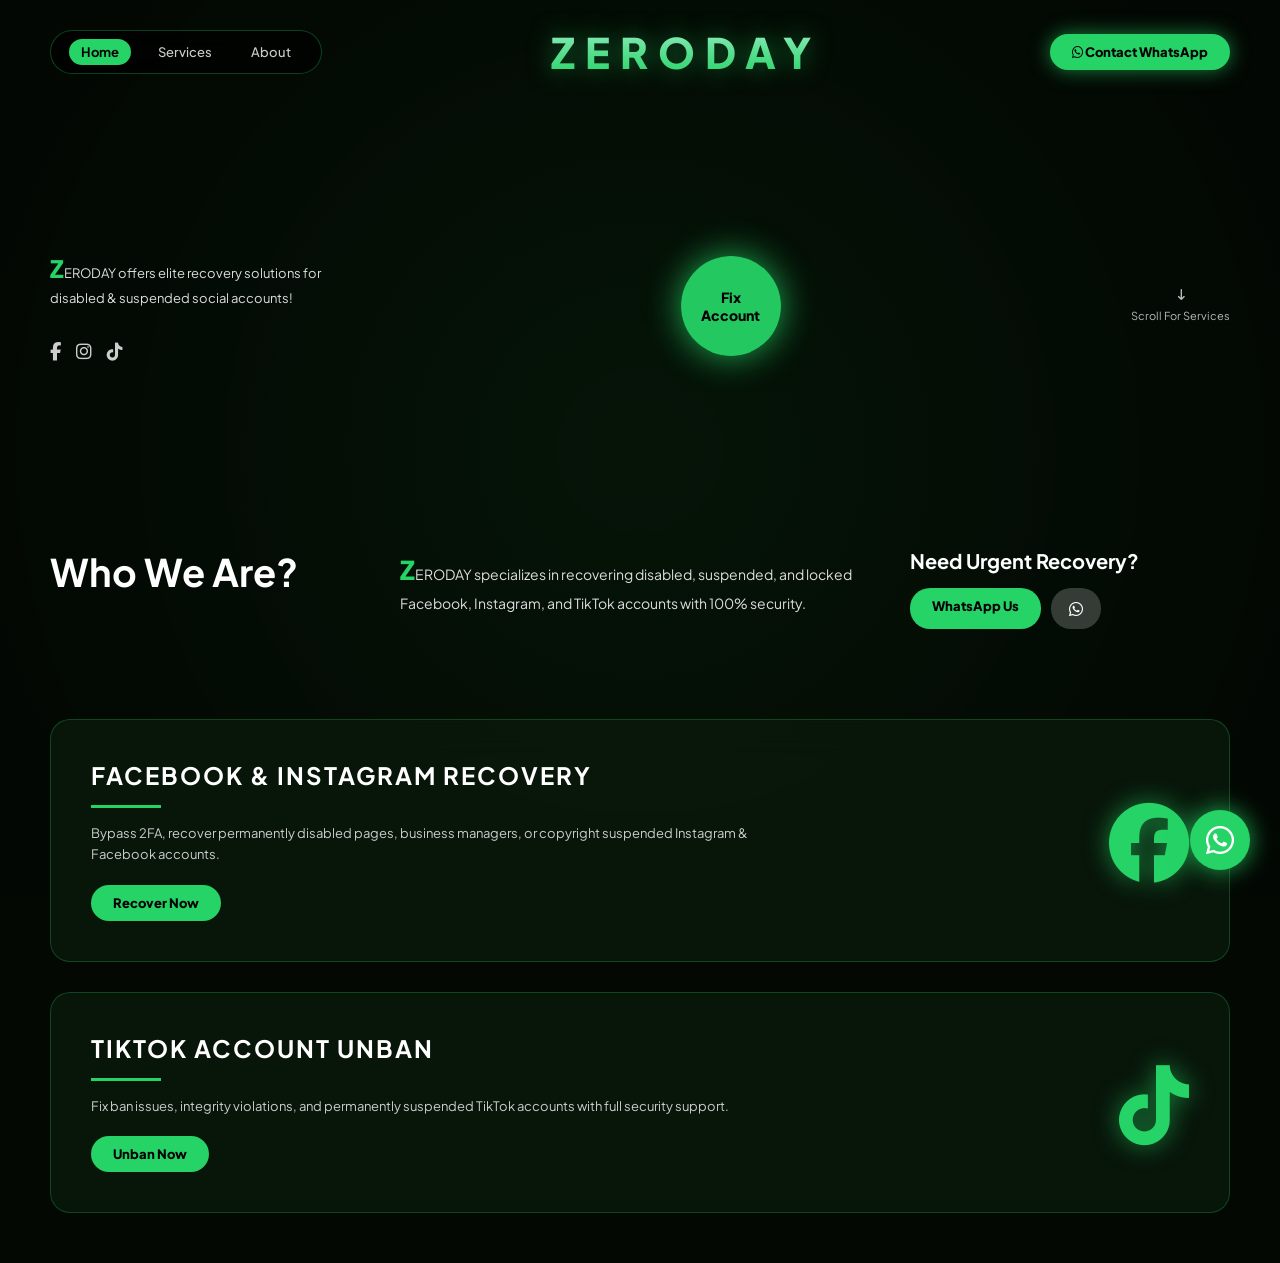
<file: index.html>
<!DOCTYPE html>
<html lang="en">
<head>
  <meta charset="UTF-8">
  <meta name="viewport" content="width=device-width, initial-scale=1.0">
  <title>ZERODAY - Professional Account Recovery</title>
  <link rel="stylesheet" href="style.css">
  <link href="https://fonts.googleapis.com/css2?family=Plus+Jakarta+Sans:wght@300;400;700;800&display=swap" rel="stylesheet">
  <link rel="stylesheet" href="https://cdnjs.cloudflare.com/ajax/libs/font-awesome/6.4.0/css/all.min.css">
</head>
<body>

  <div class="video-background">
    <div class="groot-animated-bg"></div>
    <div class="overlay"></div>
  </div>

  <header>
    <nav class="navbar">
      <div class="nav-pills">
        <a href="#home" class="active">Home</a>
        <a href="#services">Services</a>
        <a href="#about">About</a>
      </div>
      <div class="brand-title">ZERODAY</div>
      <a href="https://wa.me/601114214847" target="_blank" class="member-btn">
        <i class="fa-brands fa-whatsapp"></i> Contact WhatsApp
      </a>
    </nav>
  </header>

  <section class="hero" id="home">
    <div class="hero-left">
      <p class="tagline"><span>Z</span>ERODAY offers elite recovery solutions for disabled & suspended social accounts!</p>
      <div class="social-icons">
        <a href="https://wa.me/601114214847" target="_blank"><i class="fa-brands fa-facebook-f"></i></a>
        <a href="https://wa.me/601114214847" target="_blank"><i class="fa-brands fa-instagram"></i></a>
        <a href="https://wa.me/601114214847" target="_blank"><i class="fa-brands fa-tiktok"></i></a>
      </div>
    </div>

    <div class="hero-center">
      <a href="https://wa.me/601114214847" target="_blank" class="singup-badge">
        <span>Fix<br>Account</span>
      </a>
    </div>

    <div class="hero-right">
      <div class="scroll-explore">
        <i class="fa-solid fa-arrow-down-long"></i>
        <span>Scroll For Services</span>
      </div>
    </div>
  </section>

  <section class="info-grid" id="about">
    <div class="grid-card">
      <h2>Who We Are?</h2>
    </div>
    <div class="grid-card">
      <p><span>Z</span>ERODAY specializes in recovering disabled, suspended, and locked Facebook, Instagram, and TikTok accounts with 100% security.</p>
    </div>
    <div class="grid-card">
      <h3>Need Urgent Recovery?</h3>
      <div class="btn-group">
        <a href="https://wa.me/601114214847" target="_blank" class="sign-in-btn">WhatsApp Us</a>
        <a href="https://wa.me/601114214847" target="_blank" class="mail-btn"><i class="fa-brands fa-whatsapp"></i></a>
      </div>
    </div>
  </section>

  <section class="showcase-section" id="services">
    <div class="showcase-card">
      <div class="showcase-content">
        <h2>FACEBOOK & INSTAGRAM RECOVERY</h2>
        <div class="green-line"></div>
        <p>Bypass 2FA, recover permanently disabled pages, business managers, or copyright suspended Instagram & Facebook accounts.</p>
        <a href="https://wa.me/601114214847" target="_blank" class="sign-in-btn">Recover Now</a>
      </div>
      <div class="showcase-image">
        <div class="service-icon"><i class="fa-brands fa-facebook"></i></div>
      </div>
    </div>

    <div class="showcase-card" style="margin-top: 30px;">
      <div class="showcase-content">
        <h2>TIKTOK ACCOUNT UNBAN</h2>
        <div class="green-line"></div>
        <p>Fix ban issues, integrity violations, and permanently suspended TikTok accounts with full security support.</p>
        <a href="https://wa.me/601114214847" target="_blank" class="sign-in-btn">Unban Now</a>
      </div>
      <div class="showcase-image">
        <div class="service-icon"><i class="fa-brands fa-tiktok"></i></div>
      </div>
    </div>
  </section>

  <a href="https://wa.me/601114214847" target="_blank" class="float-wa">
    <i class="fa-brands fa-whatsapp my-float"></i>
  </a>

  <script src="script.js"></script>
</body>
</html>
</file>
<file: style.css>
* {
  margin: 0;
  padding: 0;
  box-sizing: border-box;
  font-family: 'Plus Jakarta Sans', sans-serif;
}

body {
  background-color: #030803;
  color: #ffffff;
  overflow-x: hidden;
  position: relative;
}

/* Moving/Live Animated Background Container */
.video-background {
  position: fixed;
  top: 0;
  left: 0;
  width: 100vw;
  height: 100vh;
  z-index: -10;
  overflow: hidden;
  pointer-events: none;
}

/* Groot Image Live Moving & Zooming Animation */
.groot-animated-bg {
  width: 100vw;
  height: 100vh;
  background: url('https://i.pinimg.com/736x/09/48/27/094827044037533e97e11064066435b1.jpg') no-repeat center center / cover;
  animation: moveAndZoom 16s ease-in-out infinite alternate;
  filter: brightness(0.55) contrast(1.15);
}

/* Background Motion Keyframes */
@keyframes moveAndZoom {
  0% {
    transform: scale(1) translate(0, 0);
  }
  50% {
    transform: scale(1.08) translate(-12px, -8px);
  }
  100% {
    transform: scale(1.15) translate(10px, 10px);
  }
}

.overlay {
  position: absolute;
  top: 0;
  left: 0;
  width: 100%;
  height: 100%;
  background: radial-gradient(circle, rgba(15, 60, 25, 0.25) 0%, rgba(3, 8, 3, 0.92) 85%);
}

/* Header & Nav */
header {
  padding: 25px 50px;
  position: relative;
  z-index: 100;
}

.navbar {
  display: flex;
  justify-content: space-between;
  align-items: center;
}

.nav-pills {
  background: rgba(0, 0, 0, 0.65);
  backdrop-filter: blur(15px);
  padding: 8px 18px;
  border-radius: 30px;
  border: 1px solid rgba(37, 211, 102, 0.3);
  display: flex;
  gap: 15px;
}

.nav-pills a {
  color: #ccc;
  text-decoration: none;
  font-size: 13px;
  font-weight: 500;
  padding: 5px 12px;
  border-radius: 20px;
  transition: 0.3s;
}

.nav-pills a.active, .nav-pills a:hover {
  background: #25D366;
  color: #000;
  font-weight: 700;
}

.brand-title {
  font-size: 42px;
  font-weight: 800;
  letter-spacing: 10px;
  background: linear-gradient(180deg, #a7f3d0 0%, #25D366 100%);
  -webkit-background-clip: text;
  -webkit-text-fill-color: transparent;
  text-shadow: 0 0 25px rgba(37, 211, 102, 0.5);
}

.member-btn {
  background: #25D366;
  color: #000 !important;
  text-decoration: none;
  padding: 10px 22px;
  border-radius: 30px;
  font-size: 13px;
  font-weight: 800;
  transition: 0.3s;
  display: inline-block;
  cursor: pointer;
  box-shadow: 0 0 20px rgba(37, 211, 102, 0.6);
}

.member-btn:hover {
  background: #1eb855;
  transform: scale(1.05);
}

/* Hero Section */
.hero {
  display: flex;
  justify-content: space-between;
  align-items: center;
  padding: 60px 50px;
  min-height: 45vh;
  position: relative;
  z-index: 10;
}

.hero-left .tagline {
  max-width: 280px;
  font-size: 13px;
  line-height: 1.6;
  color: #ddd;
}

.hero-left .tagline span {
  font-size: 24px;
  font-weight: 800;
  color: #25D366;
}

.social-icons {
  margin-top: 30px;
  display: flex;
  gap: 15px;
}

.social-icons a {
  color: #fff;
  font-size: 18px;
  opacity: 0.8;
  transition: 0.3s;
}

.social-icons a:hover {
  color: #25D366;
  transform: scale(1.2);
}

/* Center Badge Button */
.singup-badge {
  width: 100px;
  height: 100px;
  border-radius: 50%;
  background: rgba(37, 211, 102, 0.95);
  display: flex;
  justify-content: center;
  align-items: center;
  text-align: center;
  font-weight: 800;
  font-size: 14px;
  color: #000 !important;
  text-decoration: none;
  box-shadow: 0 0 35px rgba(37, 211, 102, 0.8);
  transition: transform 0.3s;
  cursor: pointer;
}

.singup-badge:hover {
  transform: scale(1.15);
}

.scroll-explore {
  display: flex;
  flex-direction: column;
  align-items: center;
  gap: 8px;
  font-size: 11px;
  color: #bbb;
}

/* Info Grid */
.info-grid {
  display: grid;
  grid-template-columns: 1fr 1.5fr 1fr;
  gap: 30px;
  padding: 40px 50px;
  align-items: start;
  position: relative;
  z-index: 10;
}

.info-grid h2 {
  font-size: 38px;
  font-weight: 700;
}

.info-grid p {
  font-size: 14px;
  color: #ddd;
  line-height: 1.7;
}

.info-grid p span {
  font-size: 26px;
  font-weight: 800;
  color: #25D366;
}

.info-grid h3 {
  font-size: 20px;
  margin-bottom: 15px;
}

.btn-group {
  display: flex;
  gap: 10px;
}

.sign-in-btn {
  background: #25D366;
  color: #000 !important;
  text-decoration: none;
  padding: 10px 22px;
  border-radius: 20px;
  font-weight: 800;
  font-size: 13px;
  display: inline-block;
  transition: 0.3s;
}

.sign-in-btn:hover {
  background: #1eb855;
}

.mail-btn {
  background: rgba(255, 255, 255, 0.2);
  color: #fff !important;
  padding: 10px 18px;
  border-radius: 20px;
  text-decoration: none;
}

/* Showcase Section */
.showcase-section {
  padding: 50px;
  position: relative;
  z-index: 10;
}

.showcase-card {
  background: rgba(10, 25, 12, 0.85);
  backdrop-filter: blur(20px);
  border: 1px solid rgba(37, 211, 102, 0.25);
  border-radius: 20px;
  display: flex;
  justify-content: space-between;
  padding: 40px;
  align-items: center;
}

.showcase-content {
  max-width: 60%;
}

.showcase-content h2 {
  font-size: 24px;
  letter-spacing: 2px;
}

.green-line {
  width: 70px;
  height: 3px;
  background: #25D366;
  margin: 15px 0;
}

.showcase-content p {
  color: #ccc;
  font-size: 13px;
  line-height: 1.6;
  margin-bottom: 20px;
}

.service-icon {
  font-size: 80px;
  color: #25D366;
  text-shadow: 0 0 25px rgba(37, 211, 102, 0.6);
}

/* Floating WhatsApp Button */
.float-wa {
  position: fixed;
  width: 60px;
  height: 60px;
  bottom: 30px;
  right: 30px;
  background-color: #25d366;
  color: #fff !important;
  border-radius: 50px;
  text-align: center;
  font-size: 32px;
  box-shadow: 0 0 25px rgba(37,211,102,0.8);
  z-index: 9999;
  display: flex;
  justify-content: center;
  align-items: center;
  text-decoration: none;
}

.float-wa:hover {
  transform: scale(1.1);
}

/* Mobile Responsive */
@media (max-width: 768px) {
  header { padding: 15px 20px; }
  .navbar { flex-direction: column; gap: 15px; }
  .brand-title { font-size: 30px; letter-spacing: 6px; }
  .hero { flex-direction: column; gap: 30px; padding: 30px 20px; text-align: center; }
  .info-grid { grid-template-columns: 1fr; gap: 20px; padding: 20px; }
  .showcase-card { flex-direction: column; gap: 30px; text-align: center; }
  .showcase-content { max-width: 100%; }
}
</file>
